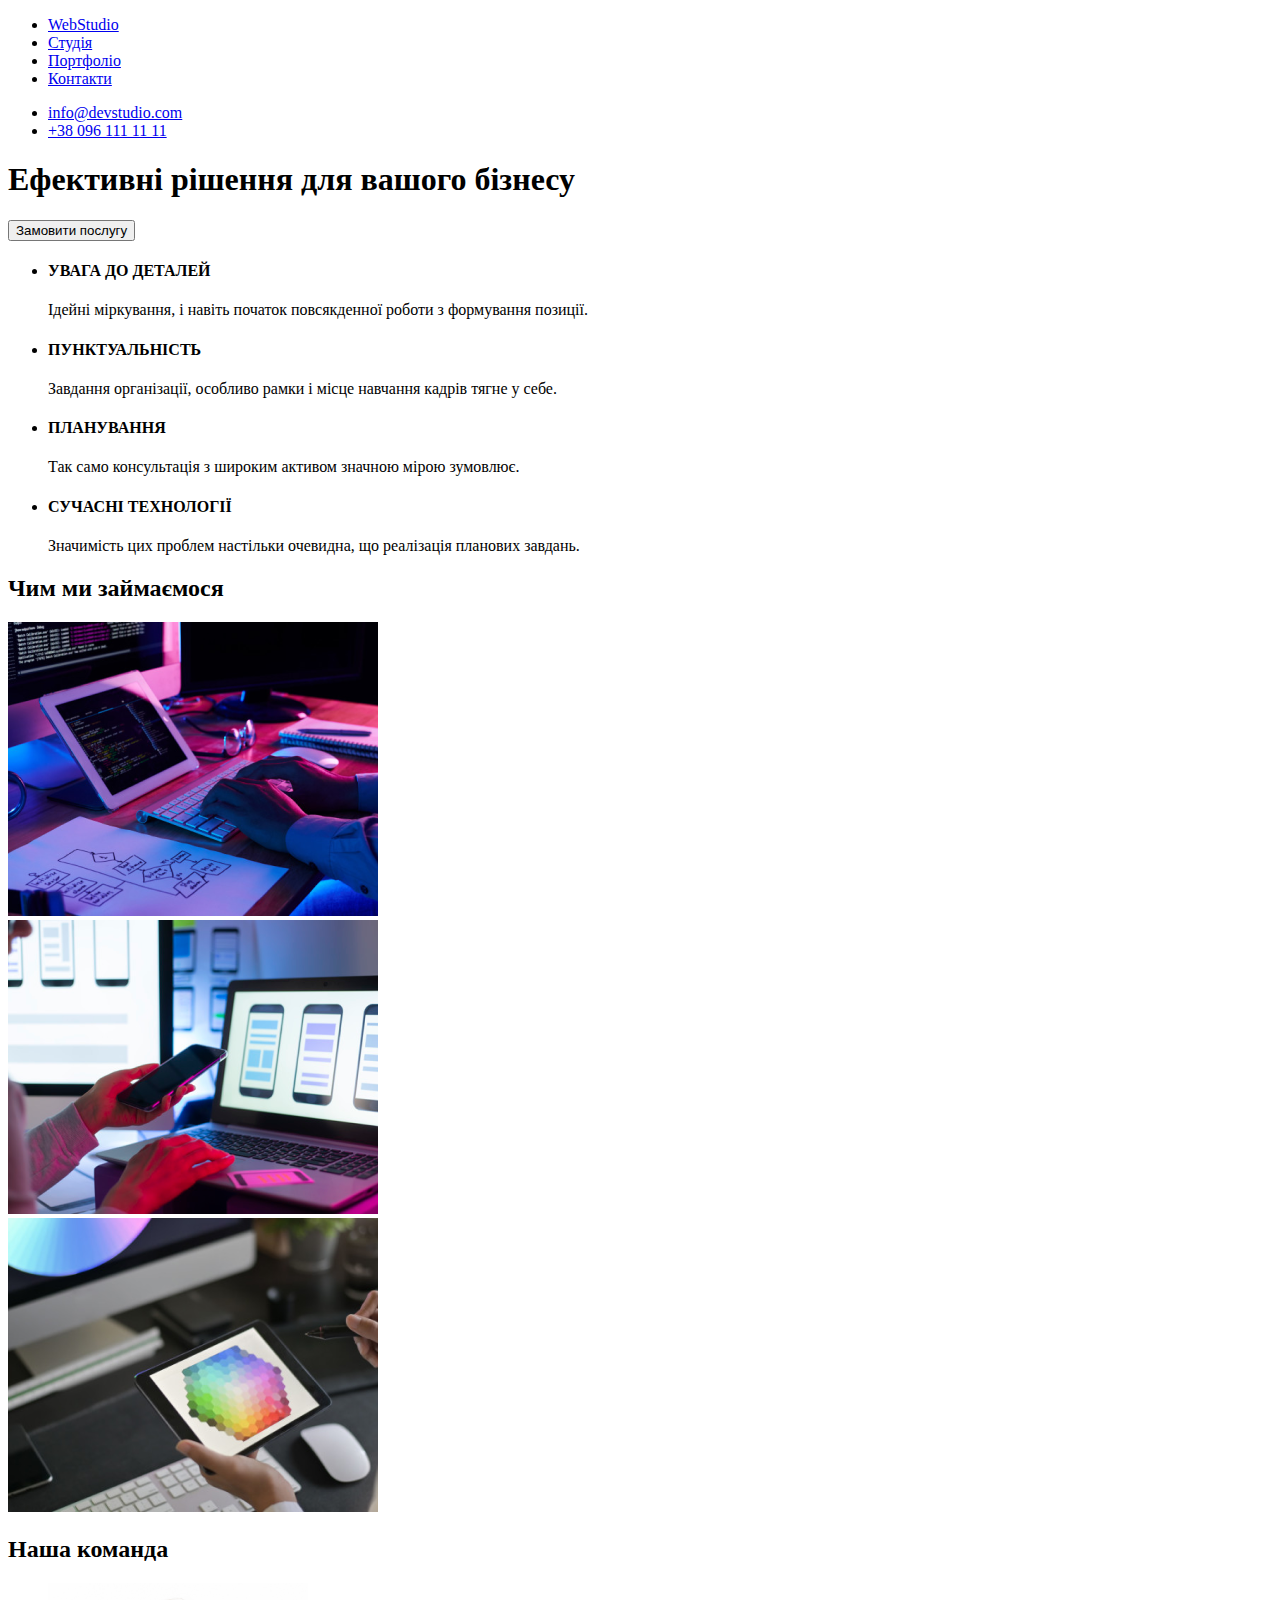
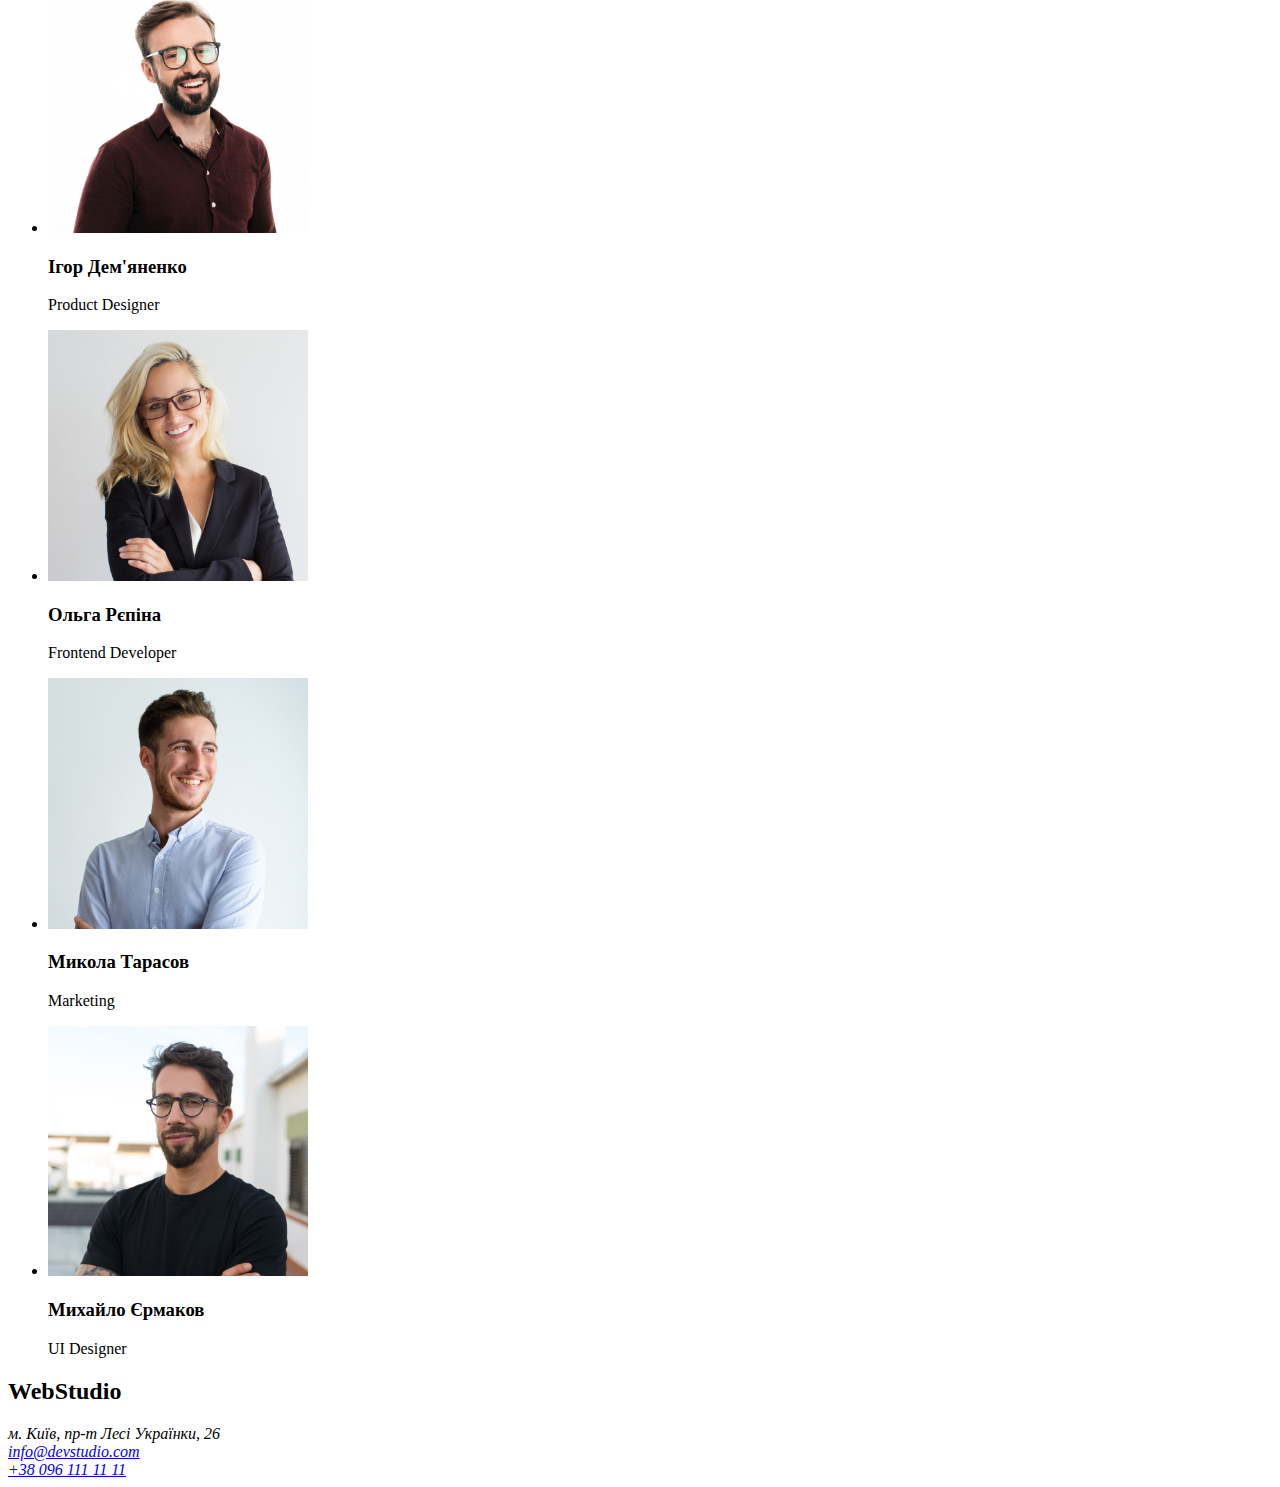
<file: index.html>
<!DOCTYPE html>
<html lang="en">

<head>
    <meta charset="UTF-8" />
    <meta name="viewpoint" content="width=device-width, intel-scale-1.0" />
    <title>WebStudio</title>
    <link rel="WebStudio" href="style.css">
</head>

<body>
    <header>
        <nav>
            <ul>
                <li>
                    <a href="./index.html">WebStudio</a>
                </li>
                <li>
                    <a href="#">Студія</a>
                </li>
                <li>
                    <a href="./portfolio.html">Портфоліо</a>
                </li>
                <li>
                    <a href="#">Контакти</a>
                </li>
            </ul>
        </nav>
        <div>
            <ul>
                <li><a href="#">info@devstudio.com</a></li>
                <li><a href="#">+38 096 111 11 11</a></li>
            </ul>
        </div>
    </header>
    <main>
        <section>
            <h1>Ефективні рішення для вашого бізнесу</h1>
            <button>Замовити послугу</button>
        </section>
        <section>
            <ul>
                <li>
                    <h4>УВАГА ДО ДЕТАЛЕЙ</h4>
                    <p>Ідейні міркування, і навіть початок повсякденної роботи з формування позиції.</p>
                </li>
                <li>
                    <h4>ПУНКТУАЛЬНІСТЬ</h4>
                    <p>Завдання організації, особливо рамки і місце навчання кадрів тягне у себе.</p>
                </li>
                <li>
                    <h4>ПЛАНУВАННЯ</h4>
                    <p>Так само консультація з широким активом значною мірою зумовлює.</p>
                </li>
                <li>
                    <h4>СУЧАСНІ ТЕХНОЛОГІЇ</h4>
                    <p>Значимість цих проблем настільки очевидна, що реалізація планових завдань.</p>
                </li>
            </ul>
        </section>
        <section>
            <h2>Чим ми займаємося</h2>
            <li> <img src="./img/1-1.png" alt="картинка 1"></li>
            <li> <img src="./img/1-2.png" alt="картинка 2"></li>
            <li> <img src="./img/1-3.png" alt="картинка 3"></li>
        </section>
        <section>
            <h2>Наша команда</h2>
            <ul>
                <li><img src="./img/2-1.jpg" alt="фото Ігора Дем'яненка" width="260">
                    <h3>Ігор Дем'яненко</h3>
                    <p>Product Designer</p>
                </li>
                <li><img src="./img/2-2.jpg" alt="фото Ольгі Рєпіної" width="260">
                    <h3>Ольга Рєпіна</h3>
                    <p>Frontend Developer</p>
                </li>
                <li><img src="./img/2-3.jpg" alt="фото Миколи Тарасова" width="260">
                    <h3>Микола Тарасов</h3>
                    <p>Marketing</p>
                </li>
                <li><img src="./img/2-4.jpg" alt="фото Михайла Єрмакова" width="260">
                    <h3>Михайло Єрмаков</h3>
                    <p>UI Designer</p>
                </li>
            </ul>
        </section>
    </main>
    <footer>
        <h2>WebStudio</h2>
        <address>м. Київ, пр-т Лесі Українки, 26</address>
        <address>
            <a href="mailto:info@devstudio.com">info@devstudio.com</a><br>
            <a href="tel:+38 096 111 11 11">+38 096 111 11 11</a>
        </address>
    </footer>
</body>
</file>
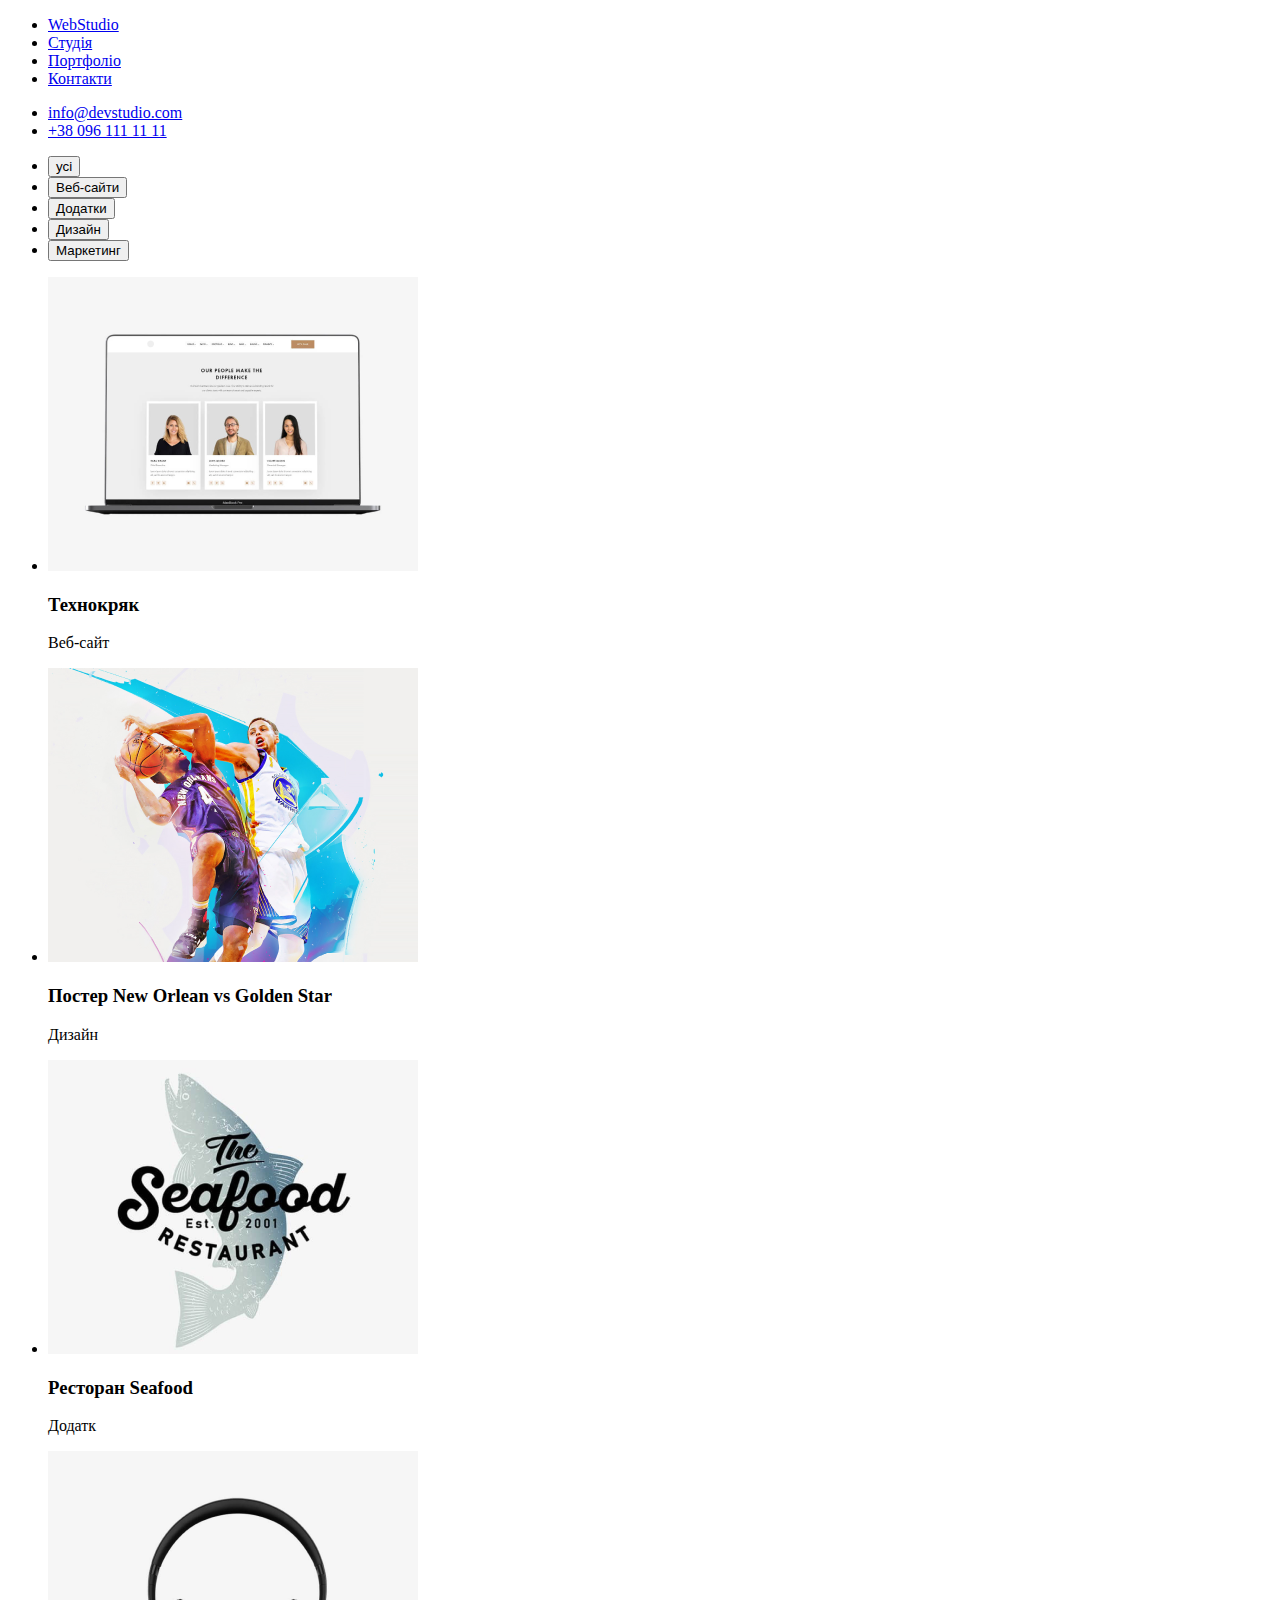
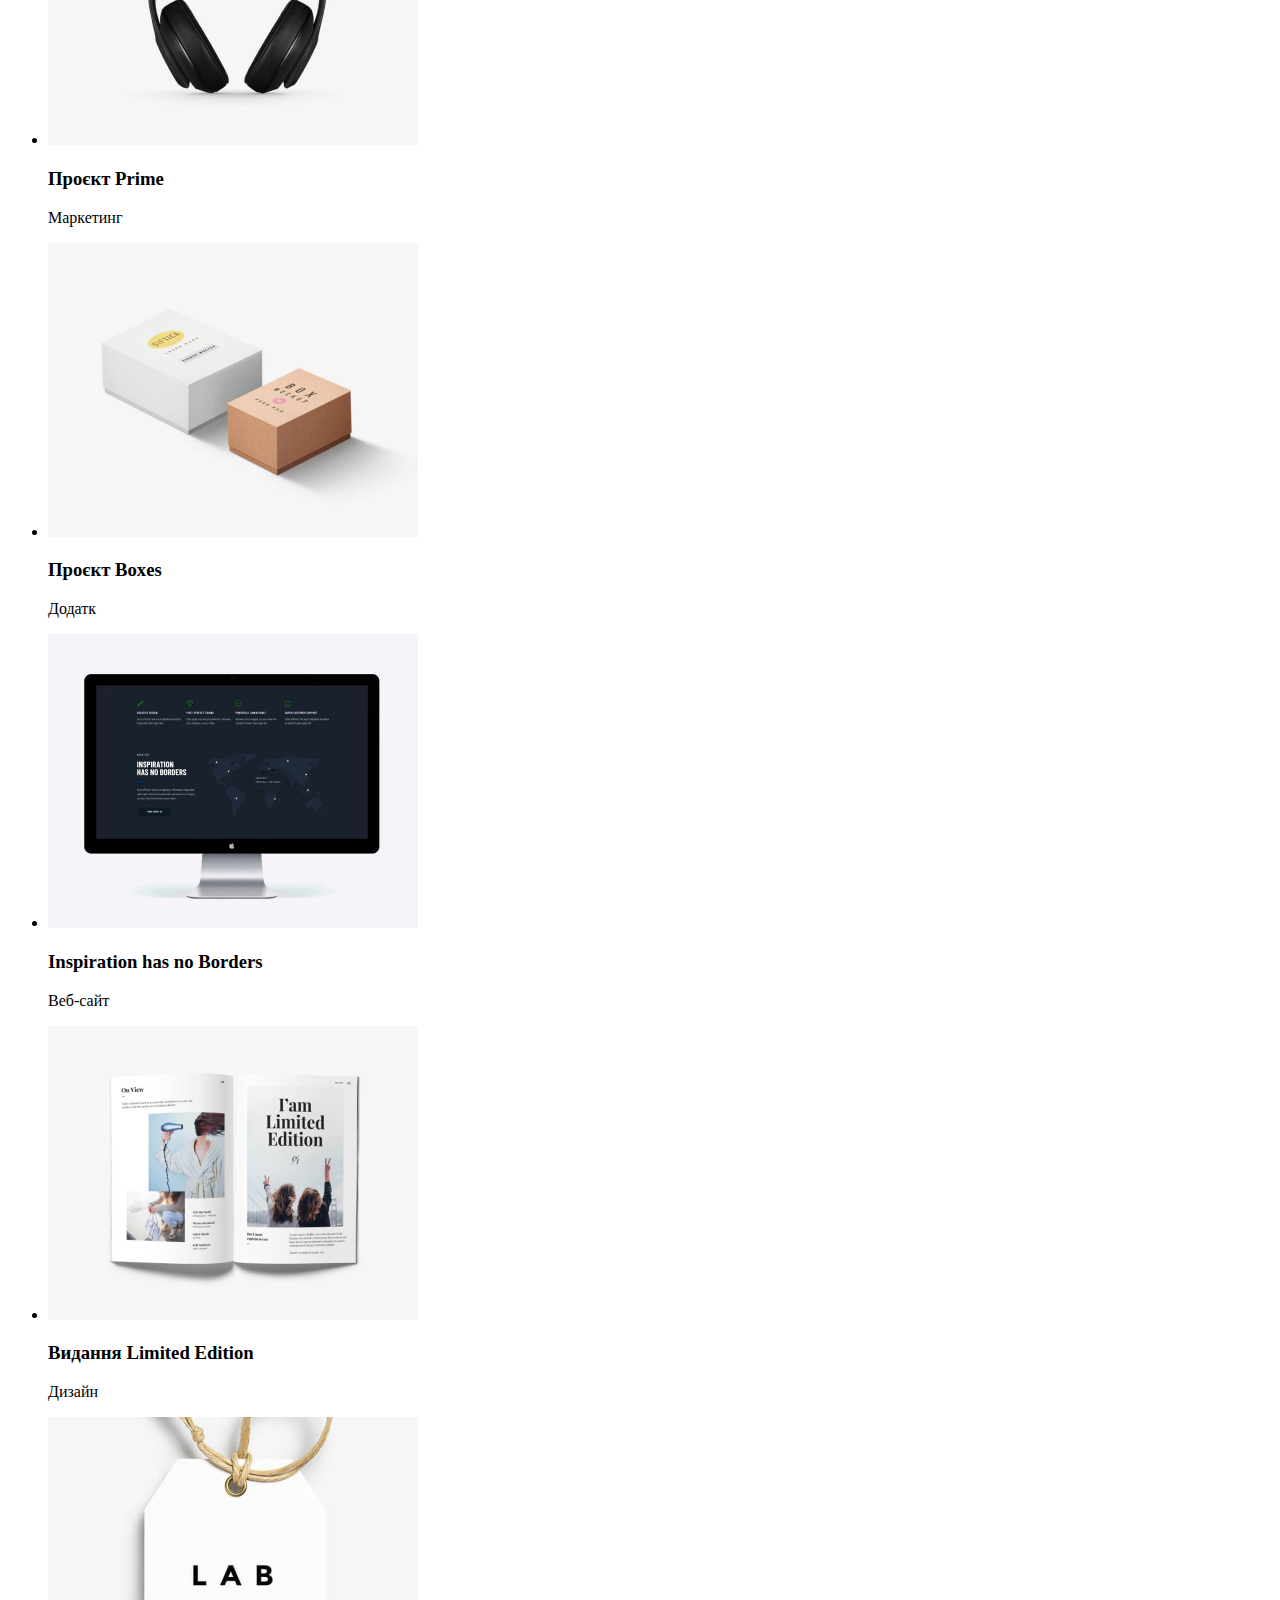
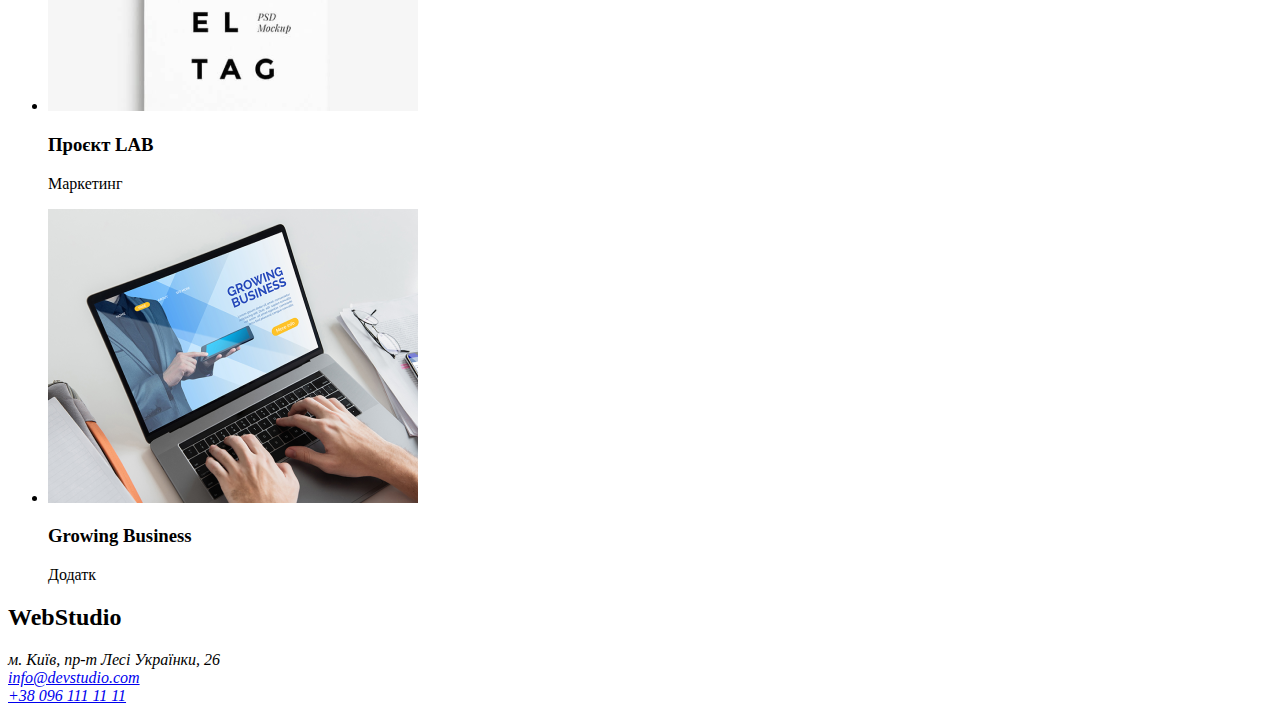
<file: portfolio.html>
<!DOCTYPE html>
<html lang="en">

<head>
    <meta charset="UTF-8" />
    <meta name="viewpoint" content="width=device-width, intel-scale-1.0" />
    <title>Portfolio</title>
    <link rel="WebStudio portfolio" href="portfolio.css">
</head>

<body>
    <header>
        <nav>
            <ul>
                <li><a href="./index.html">WebStudio</a></li>
                <li><a href="#">Студія</a></li>
                <li><a href="./portfolio.html">Портфоліо</a></li>
                <li><a href="#">Контакти</a></li>
            </ul>
        </nav>
        <div>
            <ul>
                <li><a href="#">info@devstudio.com</a></li>
                <li><a href="#">+38 096 111 11 11</a></li>
            </ul>
        </div>
    </header>
    <main>
        <section>
            <ul>
                <li><button>усі</button></li>
                <li><button>Веб-сайти</button></li>
                <li><button>Додатки</button></li>
                <li><button>Дизайн</button></li>
                <li><button>Маркетинг</button></li>
            </ul>
            <ul>
                <li>
                    <img src="./foto-portfolio/img-1.png" alt="dffnjign">
                    <h3>Технокряк</h3>
                    <p>Веб-сайт</p>
                </li>
                <li>
                    <img src="./foto-portfolio/img-2.png" alt="dffnjign">
                    <h3>Постер New Orlean vs Golden Star</h3>
                    <p>Дизайн</p>
                </li>
                <li>
                    <img src="./foto-portfolio/img-3.png" alt="dffnjign">
                    <h3>Ресторан Seafood</h3>
                    <p>Додатк</p>
                </li>
                <li>
                    <img src="./foto-portfolio/img-4.png" alt="dffnjign">
                    <h3>Проєкт Prime</h3>
                    <p>Маркетинг</p>
                </li>
                <li>
                    <img src="./foto-portfolio/img-5.png" alt="dffnjign">
                    <h3>Проєкт Boxes</h3>
                    <p>Додатк</p>
                </li>
                <li>
                    <img src="./foto-portfolio/img-6.png" alt="dffnjign">
                    <h3>Inspiration has no Borders</h3>
                    <p>Веб-сайт</p>
                </li>
                <li>
                    <img src="./foto-portfolio/img-7.png" alt="dffnjign">
                    <h3>Видання Limited Edition</h3>
                    <p>Дизайн</p>
                </li>
                <li>
                    <img src="./foto-portfolio/img-8.png" alt="dffnjign">
                    <h3>Проєкт LAB</h3>
                    <p>Маркетинг</p>
                </li>
                <li><img src="./foto-portfolio/img-9.png" alt="dffnjign">
                    <h3>Growing Business</h3>
                    <p>Додатк</p>
                </li>
            </ul>
        </section>
    </main>
    <footer>
        <h2>WebStudio</h2>
        <address>м. Київ, пр-т Лесі Українки, 26</address>
        <address>
            <a href="mailto:info@devstudio.com">info@devstudio.com</a><br>
            <a href="tel:+38 096 111 11 11">+38 096 111 11 11</a>
        </address>
    </footer>
</body>
</file>
<file: style.css>
:root {
  --brand-color: #2196f3;
  --primary-color: #000000;
  --text-color: #757575;
  --text-2-color: #212121;
  --title-color: #ffffff;
  --bg-light: #ececec;
  --bg-dark: #f5f4fa;
  --bg-footer: #2f303a;
}
</file>
<file: portfolio.css>
:root {
  --brand-color: #2196f3;
  --primary-color: #000000;
  --text-color: #757575;
  --text-2-color: #212121;
  --title-color: #ffffff;
  --bg-light: #ececec;
  --bg-footer: #2f303a;
  --bg-picture: #eeeeee;
}
</file>
